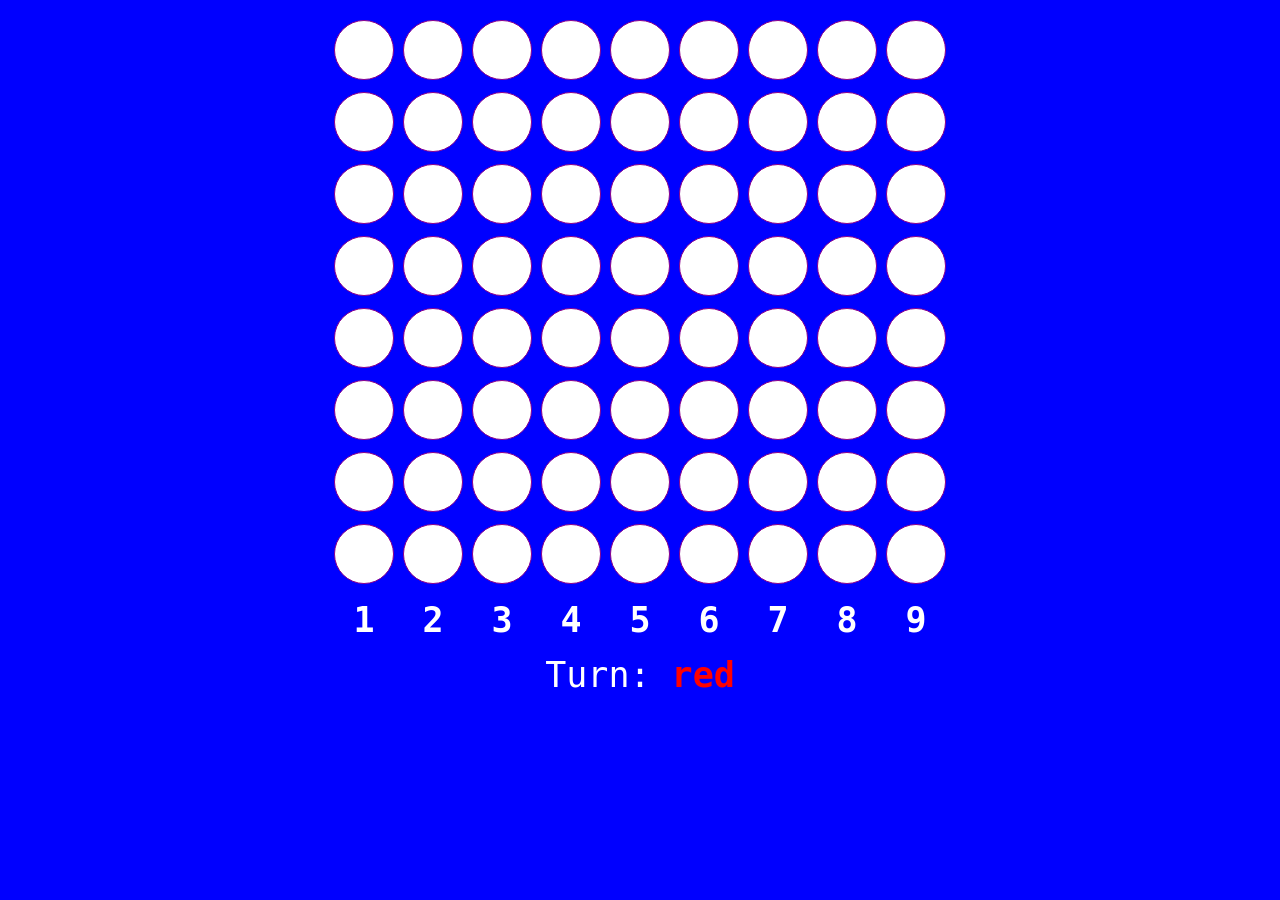
<file: index.html>
<!DOCTYPE html>
<html lang="en">
<head>
    <meta charset="UTF-8">
    <meta http-equiv="X-UA-Compatible" content="IE=edge">
    <meta name="viewport" content="width=device-width, initial-scale=1.0">
    <title>Connect 5</title>
    <script defer src="script.js"></script>
    <link rel="stylesheet" href="style.css">
</head>
<body>
    <!-- <img width=50% src="connect.jpg" alt="background"> -->
    <table>
       <tbody></tbody>
    </table>
    <p style="text-align: center; margin: 0;" id="turnTrack"></p>
</body>
</html>
</file>
<file: style.css>
body {
    background-color: blue;
    color: white;
    font-size: 35px;
    font-family: monospace;
}

table {
    border-collapse: separate;
    border-spacing: 1vh 1vw;
    margin: auto;
}

th {
    height: 45px;
}

td {
    background-color: white;
    border: 1px solid darkmagenta;
    box-sizing: border-box;
    border-radius: 50%;
    height: 60px;
    width: 60px;
    transition: all 0.5s;
    /* margin: 0.5vh 0.5vw; */
}

td.red {background-color: red;}

p.red span {color: red; font-weight: 900;}

td.yellow {background-color: yellow;}

p.yellow span {color: yellow; font-weight: 900;}
</file>
